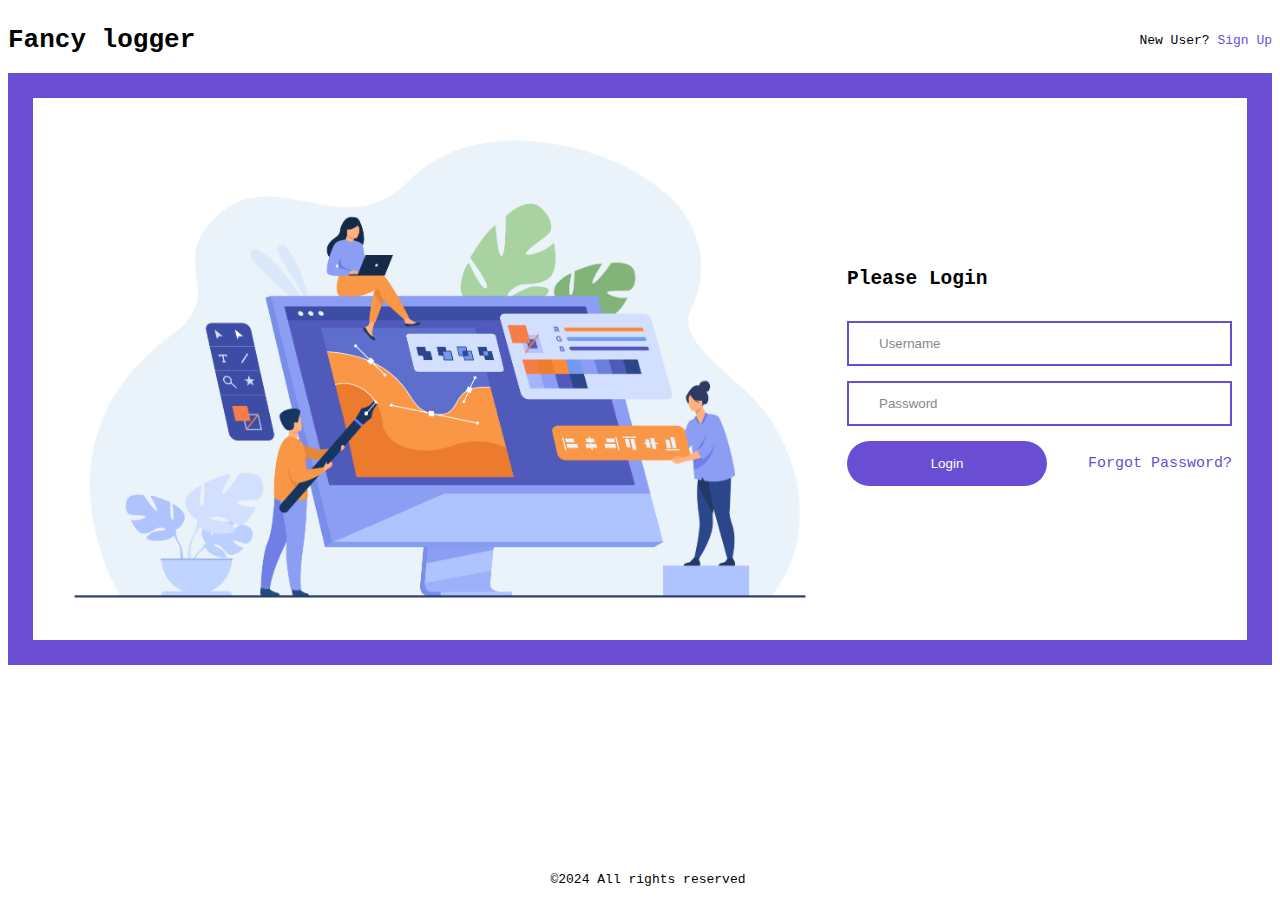
<file: index.html>
<!DOCTYPE html>
<html lang="en">
  <head>
    <meta charset="UTF-8" />
    <meta name="viewport" content="width=device-width, initial-scale=1.0" />
    <link rel="stylesheet" href="./style/logIn.css" />
    <title>Fancy logger</title>
  </head>
  <body>
    <header>
      <h1 class="headerTop">Fancy logger</h1>
      <p>New User? <a href="./htmlComponents/register.html">Sign Up</a></p>
    </header>
    <main>
      <img src="./style/img/first.jpg" class="mainImg" alt="pageImage" />
      <form action="" class="loginForm">
        <h2 class="loginForm__header">Please Login</h2>
        <input
          type="text"
          class="loginForm__userInput"
          id="username"
          placeholder="Username"
        />
        <input
          type="password"
          class="loginForm__userInput"
          id="password"
          placeholder="Password"
        />
        <div class="loginForm__submintContainer">
          <button type="submit" class="loginForm__submintContainer--button">
            Login
          </button>
          <a href="" class="loginForm__submintContainer--link"
            >Forgot Password?</a
          >
        </div>
      </form>
    </main>
    <footer>
      <p>&copy;2024 All rights reserved</p>
    </footer>


    <!-- <script src="./jsComponents/register.js"></script> -->
    <script src="./jsComponents/login.js"></script>
  </body>
</html>
</file>
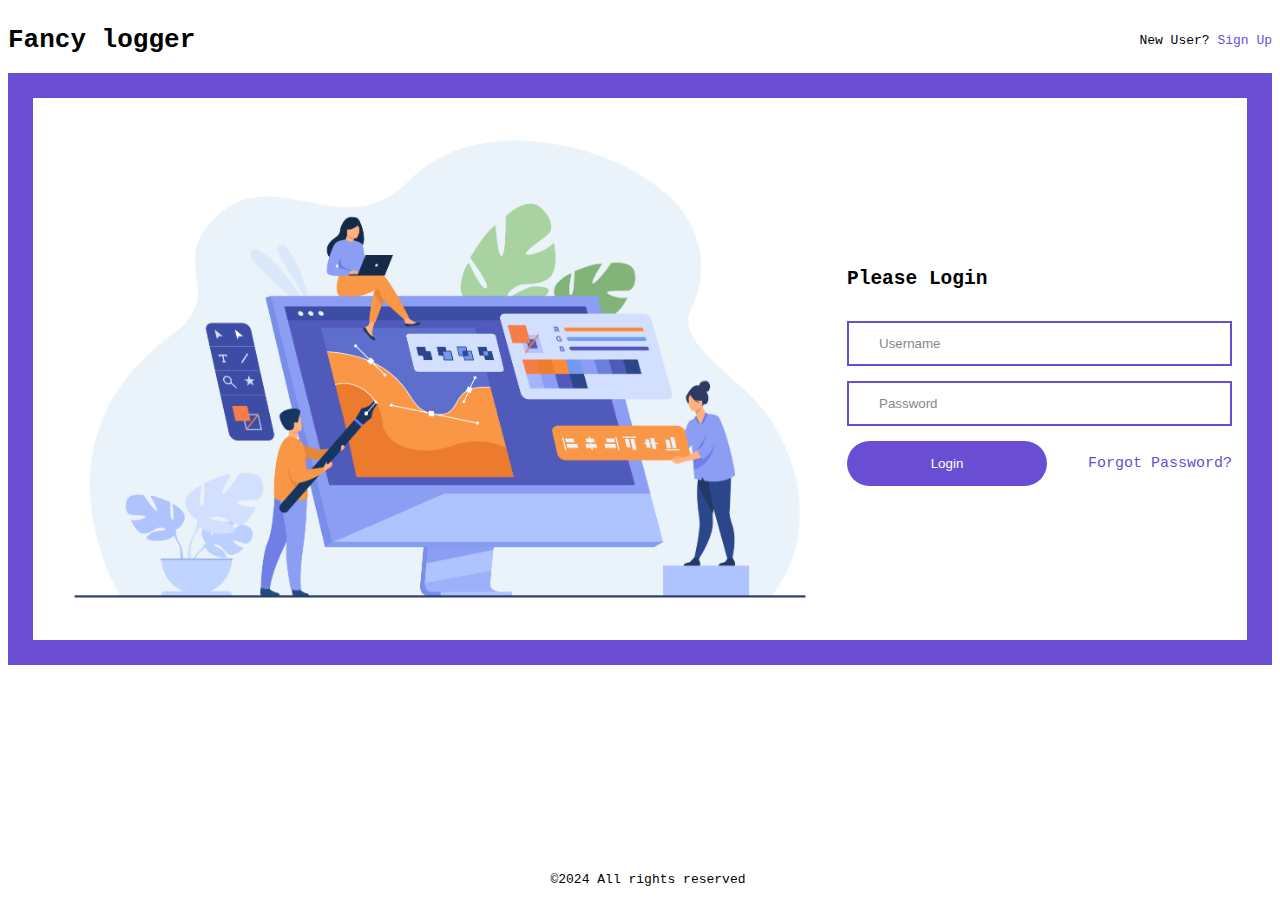
<file: logIn.html>
<!DOCTYPE html>
<html lang="en">
  <head>
    <meta charset="UTF-8" />
    <meta name="viewport" content="width=device-width, initial-scale=1.0" />
    <link rel="stylesheet" href="logIn.css" />
    <title>Fancy logger</title>
  </head>
  <body>
    <header>
      <h1 class="headerTop">Fancy logger</h1>
      <p>New User? <a href="">Sign Up</a></p>
    </header>
    <main>
      <img src="img/first.jpg" class="mainImg" alt="pageImage" />
      <form action="" class="loginForm">
        <h2 class="loginForm__header">Please Login</h2>
        <input
          type="text"
          class="loginForm__userInput"
          placeholder="Username"
        />
        <input
          type="password"
          class="loginForm__userInput"
          placeholder="Password"
        />
        <div class="loginForm__submintContainer">
          <button type="submit" class="loginForm__submintContainer--button">
            Login
          </button>
          <a href="" class="loginForm__submintContainer--link"
            >Forgot Password?</a
          >
        </div>
      </form>
    </main>
    <footer>
      <p>&copy;2024 All rights reserved</p>
    </footer>
  </body>
</html>
</file>
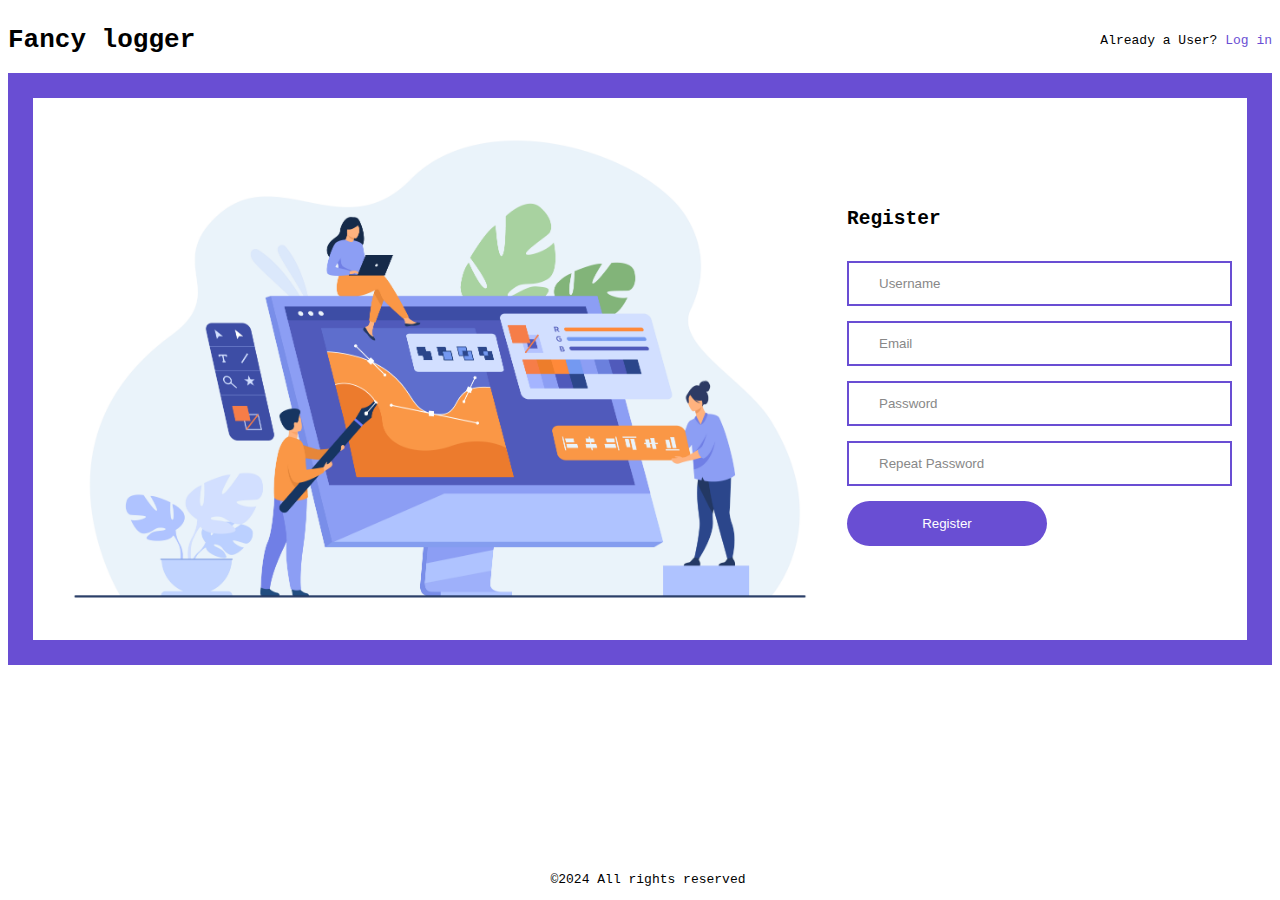
<file: register.html>
<!DOCTYPE html>
<html lang="en">
  <head>
    <meta charset="UTF-8" />
    <meta name="viewport" content="width=device-width, initial-scale=1.0" />
    <link rel="stylesheet" href="logIn.css" />
    <title>Fancy logger</title>
  </head>
  <body>
    <header>
      <h1 class="headerTop">Fancy logger</h1>
      <p>Already a User? <a href="index.html">Log in</a></p>
    </header>
    <main>
      <img src="img/first.jpg" class="mainImg" alt="pageImage" />
      <form action="" class="loginForm" id="registerForm">
        <h2 class="loginForm__header">Register</h2>
        <input
          type="text"
          class="loginForm__userInput"
          id="regForm__username"
          placeholder="Username"
          required
        />
        <input
          type="email"
          class="loginForm__userInput"
          id="regForm__email"
          placeholder="Email"
          required
        />
        <input
          type="password"
          class="loginForm__userInput"
          id="regForm__pass"
          placeholder="Password"
          required
        />
        <input
          type="password"
          class="loginForm__userInput"
          id="regForm__passRepeat"
          placeholder="Repeat Password"
          required
        />
        <p class="password_message message_failed hidden">
          ❌ Password do NOT match !
        </p>
        <p class="email_message message_failed hidden">
          ❌ This Email is already in use ! ✉️
        </p>
        <div class="loginForm__submintContainer">
          <button type="submit" class="loginForm__submintContainer--button">
            Register
          </button>
        </div>
      </form>

      <div class="register_success hidden">
        <h1>✅ Your registration was successfull !</h1>
      </div>
      <div class="overlay hidden"></div>
    </main>
    <footer>
      <p>&copy;2024 All rights reserved</p>
    </footer>

    <script src="register.js"></script>
  </body>
</html>
</file>
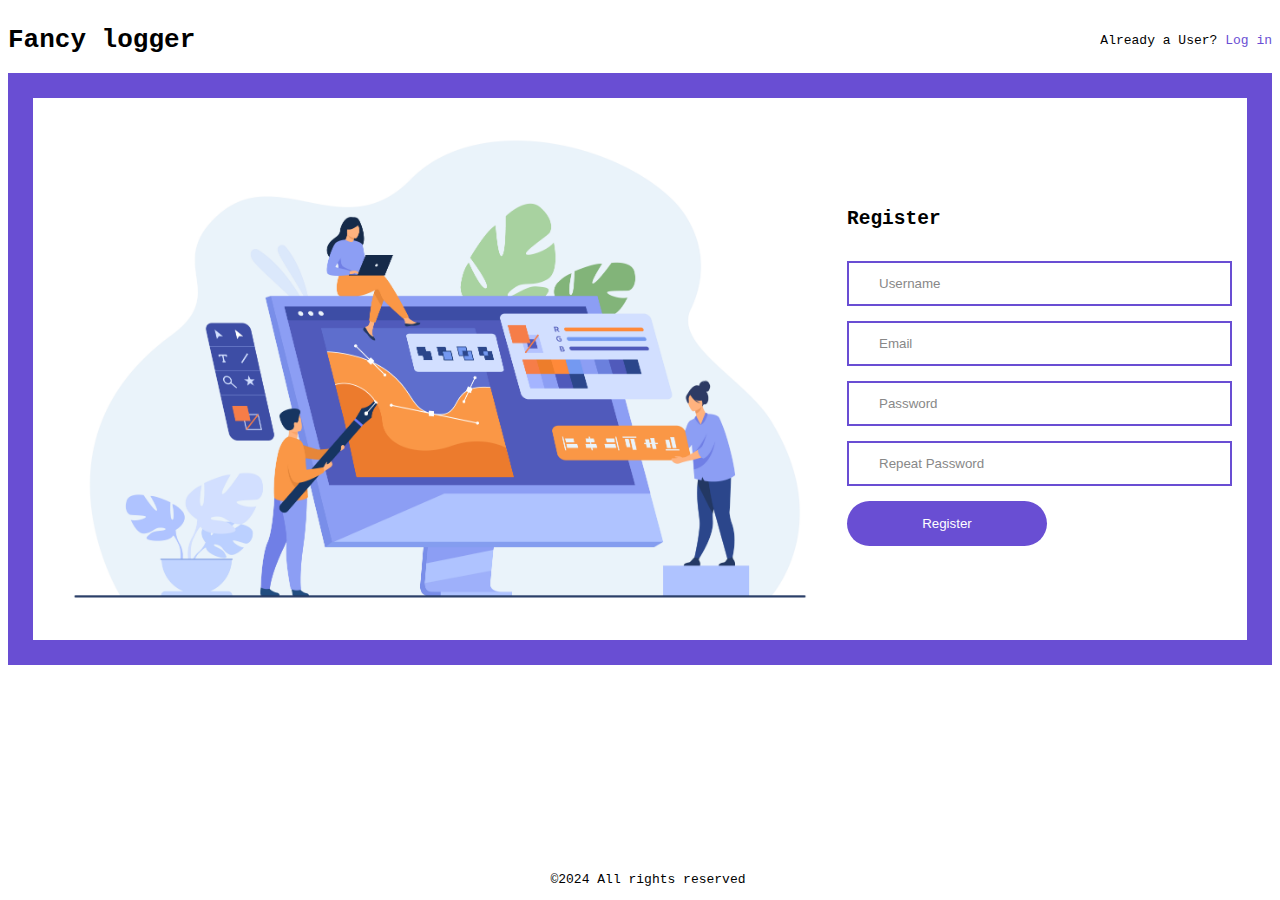
<file: htmlComponents/register.html>
<!DOCTYPE html>
<html lang="en">
  <head>
    <meta charset="UTF-8" />
    <meta name="viewport" content="width=device-width, initial-scale=1.0" />
    <link rel="stylesheet" href="../style/logIn.css" />
    <title>Fancy logger</title>
  </head>
  <body>
    <header>
      <h1 class="headerTop">Fancy logger</h1>
      <p>Already a User? <a href="../index.html">Log in</a></p>
    </header>
    <main>
      <img src="../style/img/first.jpg" class="mainImg" alt="pageImage" />
      <form action="" class="loginForm" id="registerForm">
        <h2 class="loginForm__header">Register</h2>
        <input
          type="text"
          class="loginForm__userInput"
          id="regForm__username"
          placeholder="Username"
          required
        />
        <input
          type="email"
          class="loginForm__userInput"
          id="regForm__email"
          placeholder="Email"
          required
        />
        <input
          type="password"
          class="loginForm__userInput"
          id="regForm__pass"
          placeholder="Password"
          required
        />
        <input
          type="password"
          class="loginForm__userInput"
          id="regForm__passRepeat"
          placeholder="Repeat Password"
          required
        />
        <p class="password_message message_failed hidden">
          ❌ Password do NOT match !
        </p>
        <p class="email_message message_failed hidden">
          ❌ This Email is already in use ! ✉️
        </p>
        <div class="loginForm__submintContainer">
          <button type="submit" class="loginForm__submintContainer--button">
            Register
          </button>
        </div>
      </form>

      <div class="register_success hidden">
        <h1>✅ Your registration was successfull !</h1>
      </div>
      <div class="overlay hidden"></div>
    </main>
    <footer>
      <p>&copy;2024 All rights reserved</p>
    </footer>

    <script src="../jsComponents/register.js"></script>
  </body>
</html>
</file>
<file: style/logIn.css>
* {
  box-sizing: border-box;
}
main {
  margin: 0 auto;
  width: 100%;
  display: flex;
  flex-direction: column;
}

header {
  display: flex;
  align-items: center;
  justify-content: space-between;
}

h1,
h2,
a,
p {
  font-family: monospace;
}

a:hover {
  text-decoration: underline;
}

.mainImg {
  max-width: 850px;
  width: 100%;
}

.loginForm {
  margin: 0 auto;
  min-width: 300px;
  display: flex;
  flex-direction: column;
  gap: 15px;
}

.loginForm__userInput {
  border: 2px solid rgb(105, 78, 211);
  height: 35px;
  padding-left: 15px;
}

.loginForm__userInput::placeholder {
  padding-left: 15px;
  color: rgb(136, 136, 136);
}

.loginForm__submintContainer--button {
  border: none;
  background-color: rgb(105, 78, 211);
  height: 35px;
  border-radius: 30px;
  color: white;
}

.loginForm__submintContainer {
  display: flex;
  justify-content: space-between;
  align-items: center;
}

.loginForm__submintContainer--button {
  width: 150px;
}

a {
  text-decoration: none;
  color: rgb(105, 78, 211);
}

footer {
  position: absolute;
  bottom: 0;
  width: 100%;
  text-align: center;
}

@media only screen and (min-width: 768px) {
  main {
    margin: 0 auto;
    width: 100%;
    display: flex;
    align-items: center;
  }

  .mainImg {
    min-width: 600px;
    max-width: 900px;
    width: 100%;
  }

  .loginForm {
    margin: 0 auto;
    min-width: 400px;
    display: flex;
    flex-direction: column;
    gap: 15px;
  }

  .loginForm__userInput {
    border: 2px solid rgb(105, 78, 211);
    height: 45px;
    padding-left: 15px;
  }

  .loginForm__userInput::placeholder {
    padding-left: 15px;
    color: rgb(136, 136, 136);
  }

  .loginForm__submintContainer--button {
    border: none;
    background-color: rgb(105, 78, 211);
    height: 45px;
    border-radius: 30px;
    color: white;
  }

  .loginForm__submintContainer {
    display: flex;
    justify-content: space-between;
    align-items: center;
  }

  .loginForm__submintContainer--button {
    width: 200px;
  }

  .loginForm__submintContainer--link {
    font-size: 15px;
  }

  footer {
    position: absolute;
    bottom: 0;
    width: 100%;
    text-align: center;
  }
}

@media only screen and (min-width: 1050px) {
  main {
    margin: 0 auto;
    width: 100%;
    display: flex;
    flex-direction: row;
    align-items: center;
    border: 25px solid rgb(105, 78, 211);
  }

  .mainImg {
    min-width: 600px;
    max-width: 900px;
    width: 100%;
  }

  .mainSecondImg {
    min-width: 600px;
    max-width: 900px;
    width: 100%;
  }

  .loginForm {
    margin: 0 auto;
    min-width: 400px;
    padding-right: 15px;
    display: flex;
    flex-direction: column;
    gap: 15px;
  }

  .loginForm__userInput {
    border: 2px solid rgb(105, 78, 211);
    height: 45px;
    padding-left: 15px;
  }

  .loginForm__userInput::placeholder {
    padding-left: 15px;
    color: rgb(136, 136, 136);
  }

  .loginForm__submintContainer--button {
    border: none;
    background-color: rgb(105, 78, 211);
    height: 45px;
    border-radius: 30px;
    color: white;
  }

  .loginForm__submintContainer {
    display: flex;
    justify-content: space-between;
    align-items: center;
  }

  .loginForm__submintContainer--button {
    width: 200px;
  }

  .loginForm__submintContainer--link {
    font-size: 15px;
  }

  footer {
    position: absolute;
    bottom: 0;
    width: 100%;
    text-align: center;
  }
}

/* ****************************** */
/* REGISTER VALIDATIONS */

.register_success {
  display: flex;
  justify-content: center;
  align-items: center;
  width: 600px;
  height: 300px;
  position: absolute;
  transform: translate(-50%, -50%);
  left: 50%;
  top: 50%;
  background-color: #f7f7f7;
  box-shadow: 10px 10px 10px rgba(0, 0, 0, 0.2);
  z-index: 2;
}

.hidden {
  display: none;
}

.overlay {
  position: absolute;
  top: 0;
  left: 0;
  width: 100%;
  height: 100%;
  background-color: rgba(0, 0, 0, 0.6);
  backdrop-filter: blur(3px);
  z-index: 1;
}

.message_failed {
  color: #ff0000;
  font-size: 14px;
  margin: 0;
}
</file>
<file: logIn.css>
* {
  box-sizing: border-box;
}
main {
  margin: 0 auto;
  width: 100%;
  display: flex;
  flex-direction: column;
}

header {
  display: flex;
  align-items: center;
  justify-content: space-between;
}

h1,
h2,
a,
p {
  font-family: monospace;
}

a:hover {
  text-decoration: underline;
}

.mainImg {
  max-width: 850px;
  width: 100%;
}

.loginForm {
  margin: 0 auto;
  min-width: 300px;
  display: flex;
  flex-direction: column;
  gap: 15px;
}

.loginForm__userInput {
  border: 2px solid rgb(105, 78, 211);
  height: 35px;
  padding-left: 15px;
}

.loginForm__userInput::placeholder {
  padding-left: 15px;
  color: rgb(136, 136, 136);
}

.loginForm__submintContainer--button {
  border: none;
  background-color: rgb(105, 78, 211);
  height: 35px;
  border-radius: 30px;
  color: white;
}

.loginForm__submintContainer {
  display: flex;
  justify-content: space-between;
  align-items: center;
}

.loginForm__submintContainer--button {
  width: 150px;
}

a {
  text-decoration: none;
  color: rgb(105, 78, 211);
}

footer {
  position: absolute;
  bottom: 0;
  width: 100%;
  text-align: center;
}

@media only screen and (min-width: 768px) {
  main {
    margin: 0 auto;
    width: 100%;
    display: flex;
    align-items: center;
  }

  .mainImg {
    min-width: 600px;
    max-width: 900px;
    width: 100%;
  }

  .loginForm {
    margin: 0 auto;
    min-width: 400px;
    display: flex;
    flex-direction: column;
    gap: 15px;
  }

  .loginForm__userInput {
    border: 2px solid rgb(105, 78, 211);
    height: 45px;
    padding-left: 15px;
  }

  .loginForm__userInput::placeholder {
    padding-left: 15px;
    color: rgb(136, 136, 136);
  }

  .loginForm__submintContainer--button {
    border: none;
    background-color: rgb(105, 78, 211);
    height: 45px;
    border-radius: 30px;
    color: white;
  }

  .loginForm__submintContainer {
    display: flex;
    justify-content: space-between;
    align-items: center;
  }

  .loginForm__submintContainer--button {
    width: 200px;
  }

  .loginForm__submintContainer--link {
    font-size: 15px;
  }

  footer {
    position: absolute;
    bottom: 0;
    width: 100%;
    text-align: center;
  }
}

@media only screen and (min-width: 1050px) {
  main {
    margin: 0 auto;
    width: 100%;
    display: flex;
    flex-direction: row;
    align-items: center;
    border: 25px solid rgb(105, 78, 211);
  }

  .mainImg {
    min-width: 600px;
    max-width: 900px;
    width: 100%;
  }

  .mainSecondImg {
    min-width: 600px;
    max-width: 900px;
    width: 100%;
  }

  .loginForm {
    margin: 0 auto;
    min-width: 400px;
    padding-right: 15px;
    display: flex;
    flex-direction: column;
    gap: 15px;
  }

  .loginForm__userInput {
    border: 2px solid rgb(105, 78, 211);
    height: 45px;
    padding-left: 15px;
  }

  .loginForm__userInput::placeholder {
    padding-left: 15px;
    color: rgb(136, 136, 136);
  }

  .loginForm__submintContainer--button {
    border: none;
    background-color: rgb(105, 78, 211);
    height: 45px;
    border-radius: 30px;
    color: white;
  }

  .loginForm__submintContainer {
    display: flex;
    justify-content: space-between;
    align-items: center;
  }

  .loginForm__submintContainer--button {
    width: 200px;
  }

  .loginForm__submintContainer--link {
    font-size: 15px;
  }

  footer {
    position: absolute;
    bottom: 0;
    width: 100%;
    text-align: center;
  }
}

/* ****************************** */
/* REGISTER VALIDATIONS */

.register_success {
  display: flex;
  justify-content: center;
  align-items: center;
  width: 600px;
  height: 300px;
  position: absolute;
  transform: translate(-50%, -50%);
  left: 50%;
  top: 50%;
  background-color: #f7f7f7;
  box-shadow: 10px 10px 10px rgba(0, 0, 0, 0.2);
  z-index: 2;
}

.hidden {
  display: none;
}

.overlay {
  position: absolute;
  top: 0;
  left: 0;
  width: 100%;
  height: 100%;
  background-color: rgba(0, 0, 0, 0.6);
  backdrop-filter: blur(3px);
  z-index: 1;
}

.message_failed {
  color: #ff0000;
  font-size: 14px;
  margin: 0;
}
</file>
